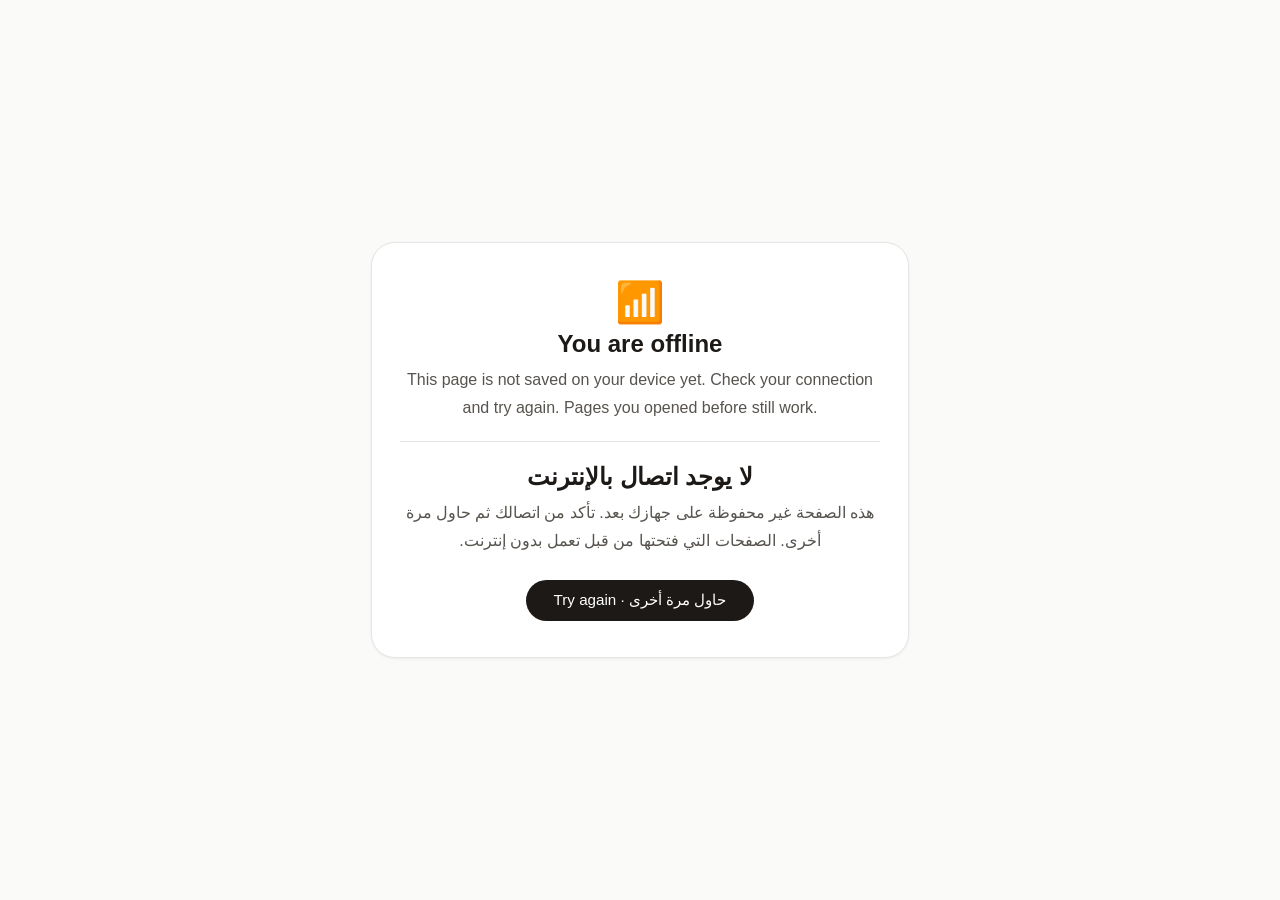
<file: offline.html>
<!DOCTYPE html>
<html lang="en">
<head>
<meta charset="UTF-8"><meta name="viewport" content="width=device-width, initial-scale=1.0">
<title>Offline | HOT INFORMATION</title><meta name="robots" content="noindex"><meta name="theme-color" content="#1d4ed8">
<style>
  body{margin:0;min-height:100vh;display:flex;align-items:center;justify-content:center;background:#fafaf9;color:#1c1917;font-family:'Segoe UI',Tahoma,Arial,sans-serif;padding:1.5rem;box-sizing:border-box}
  .c{max-width:30rem;text-align:center;background:#fff;border:1px solid #e7e5e4;border-radius:1.5rem;padding:2.25rem 1.75rem;box-shadow:0 1px 3px rgba(0,0,0,.06)}
  h1{font-size:1.5rem;margin:.25rem 0 .5rem}p{line-height:1.7;margin:.4rem 0;color:#57534e}
  .ar{direction:rtl;border-top:1px solid #e7e5e4;margin-top:1.25rem;padding-top:1.1rem}
  button{margin-top:1.25rem;border:0;border-radius:999px;background:#1c1917;color:#fff;padding:.7rem 1.75rem;font-size:.95rem;cursor:pointer}
  .i{font-size:2.5rem}
</style>
</head>
<body>
<div class="c" role="main">
  <div class="i" aria-hidden="true">&#128246;</div>
  <h1>You are offline</h1>
  <p>This page is not saved on your device yet. Check your connection and try again. Pages you opened before still work.</p>
  <div class="ar" lang="ar"><h1>لا يوجد اتصال بالإنترنت</h1><p>هذه الصفحة غير محفوظة على جهازك بعد. تأكد من اتصالك ثم حاول مرة أخرى. الصفحات التي فتحتها من قبل تعمل بدون إنترنت.</p></div>
  <button onclick="location.reload()">Try again &middot; حاول مرة أخرى</button>
</div>
</body>
</html>
</file>
